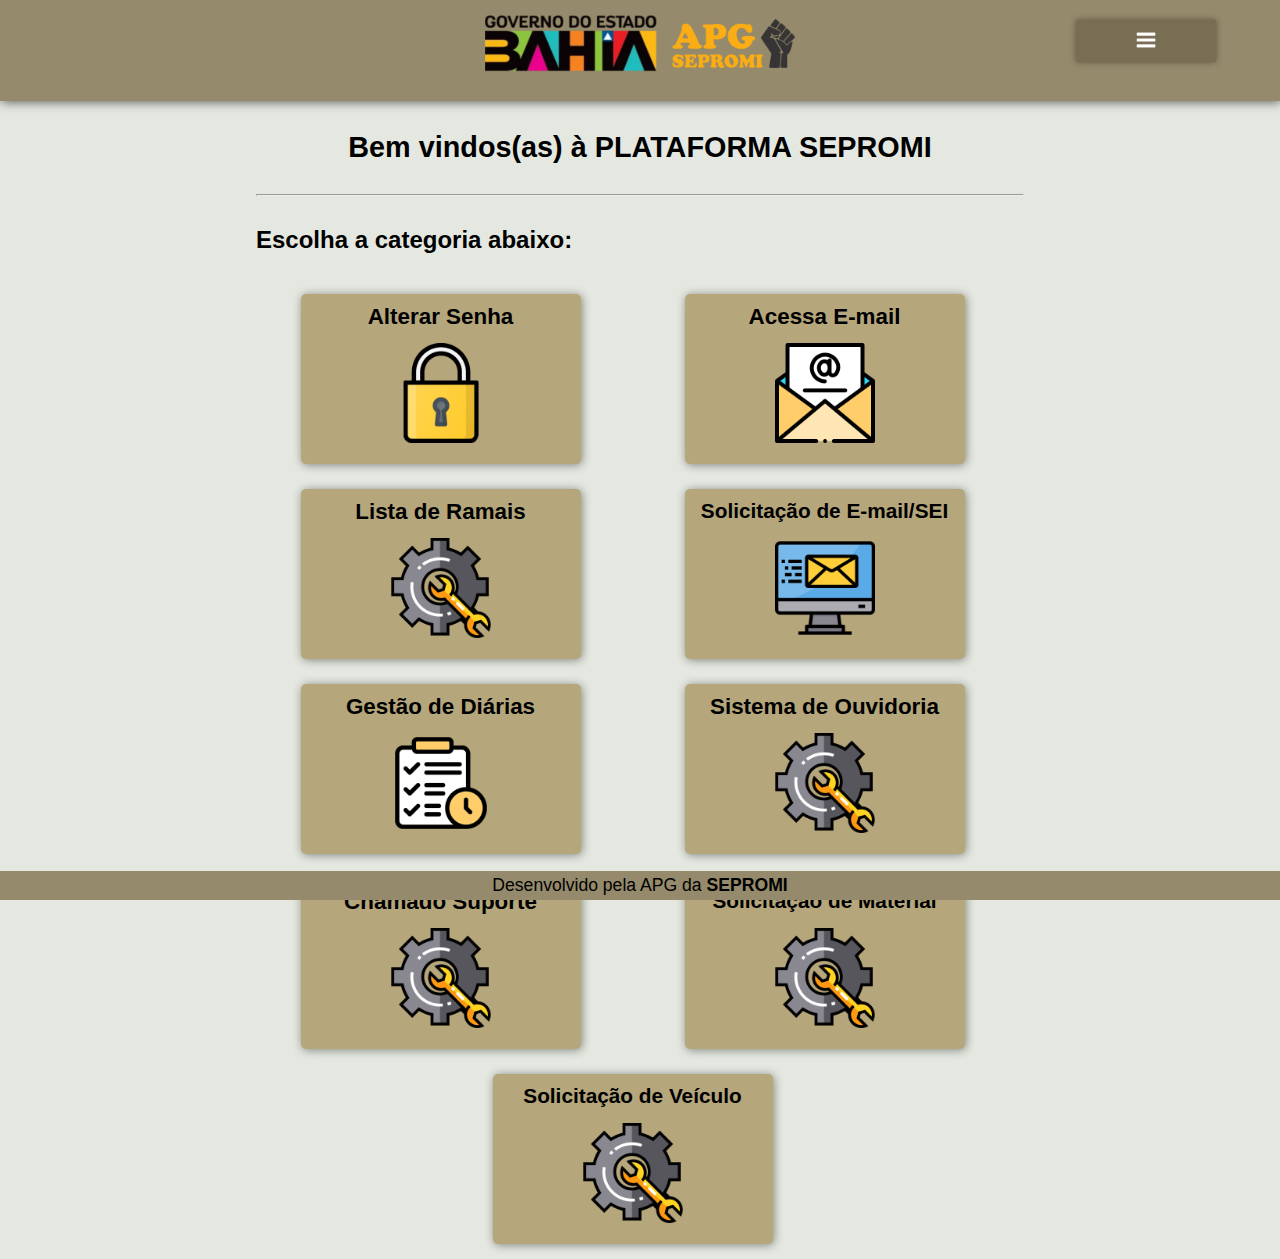
<file: SEPROMI/index.html>
<!DOCTYPE html>
<html lang="pt-br">
<head>
    <meta charset="UTF-8">
    <meta http-equiv="X-UA-Compatible" content="IE=edge">
    <meta name="viewport" content="width=device-width, initial-scale=1.0">
    <link rel="shortcut icon" href="img/brasao-da-bahia-5.ico" type="image/x-icon">
    <link rel="stylesheet" href="css/tela-principal.css">
    <link rel="stylesheet" href="css/mobile.css">
    <link rel="stylesheet" href="css/caixas.css">
    <script src="https://ajax.googleapis.com/ajax/libs/jquery/1.10.2/jquery.min.js"></script>
    <script src="js/script.js"></script>
    <title>Plataforma Sepromi</title>
</head>
<body>
    <header>
        <nav>
            <div id="img-estado">
                <a href="http://www.sepromi.ba.gov.br" target="_blank">
                    <img src="img/marca gov sepromi.png" width="310px" alt="logo Estado/SEPROMI">
                </a>
            </div>
            <div class="menu-container">
                    <ul id="ul-principal">
                        <li class="li-p">

                            <a class="botao" href="javascript://">
                                <img id="menu-img" src="img/cardapio.png" width="20px" alt="icone do menu">
                            </a>

                            <ul class="ul-sub">
                                <li><a class="link-sub-menu" href="https://seibahia.ba.gov.br/sip/login.php?sigla_orgao_sistema=GOVBA&sigla_sistema=SEI" target="_blank">SEI</a></li>
                                <li><a class="link-sub-menu" href="https://portaldefacilidades.ba.gov.br/#/" target="_blank">Prodeb</a></li>
                                <li><a class="link-sub-menu" href="https://rhbahia.ba.gov.br/login" target="_blank">Portal RH</a></li>
                                <li><a class="link-sub-menu" href="https://dool.egba.ba.gov.br" target="_blank">Diario Oficial</a></li>
                                <li><a class="link-sub-menu" href="https://www.comprasnet.ba.gov.br" target="_blank">ComprasNet</a></li>
                            </ul>

                        </li>
                    </ul>
            </div>
        </nav>
    </header>
    <main>
        <h1>Bem vindos(as) à PLATAFORMA SEPROMI</h1>
        <hr>
        <h2>Escolha a categoria abaixo:</h2>
        
        <div class="box-container">

            <a class="link-shadow" href="https://portaldefacilidades.ba.gov.br/#/senha/redefinir" target="_blank">
                <div class="shadow">
                    <div class="caixas" id="caixa-1">
                        <p class="legenda">Alterar Senha</p>
                    </div>
                </div>
            </a>

            <a class="link-shadow" href="https://outlook.live.com/mail/0/" target="_blank">
                <div class="shadow">
                    <div class="caixas" id="caixa-2">
                        <p class="legenda">Acessa E-mail</p>
                    </div>
                </div>
            </a>

                <div class="shadow">
                    <div class="caixas" id="caixa-3">
                        <p class="legenda">Lista de Ramais</p>
                    </div>
                </div>

            <a class="link-shadow" href="https://forms.office.com/pages/responsepage.aspx?id=9DXYTEBUj0CTo5dfwXw4SiDa8p86_bxBqKEyIw9Sv7ZUNlJJTUdCNlRSWTgyNTA4U0xZRk5YUDVJWS4u" target="_blank">
                <div class="shadow">
                    <div class="caixas" id="caixa-4">
                        <p class="legenda-2">Solicitação de E-mail/SEI</p>
                    </div>
                </div>
            </a>

            <a href="http://10.83.246.10/gestor_sepromi/Home/Login.php#" target="_blank">
                <div class="shadow">
                        <div class="caixas" id="caixa-5">
                            <p class="legenda">Gestão de Diárias</p>
                        </div>
                </div>
            </a>
            
            <div class="shadow">
                    <div class="caixas" id="caixa-6">
                        <p class="legenda">Sistema de Ouvidoria</p>
                    </div>
            </div>
            
            <div class="shadow">
                <div class="caixas" id="caixa-7">
                    <p class="legenda">Chamado Suporte</p>
                </div>
            </div>
            
            <div class="shadow">
                <div class="caixas" id="caixa-8">
                    <p class="legenda-2">Solicitação de Material</p>
                </div>
            </div>
            
            <div class="shadow">
                <div class="caixas" id="caixa-9">
                    <p class="legenda-2">Solicitação de Veículo</p>
                </div>
            </div>
        </div>
    </main>

    <footer><p>Desenvolvido pela APG da <a href="http://www.sepromi.ba.gov.br" target="_blank">SEPROMI</a></p></footer>
</body>
</html>
</file>
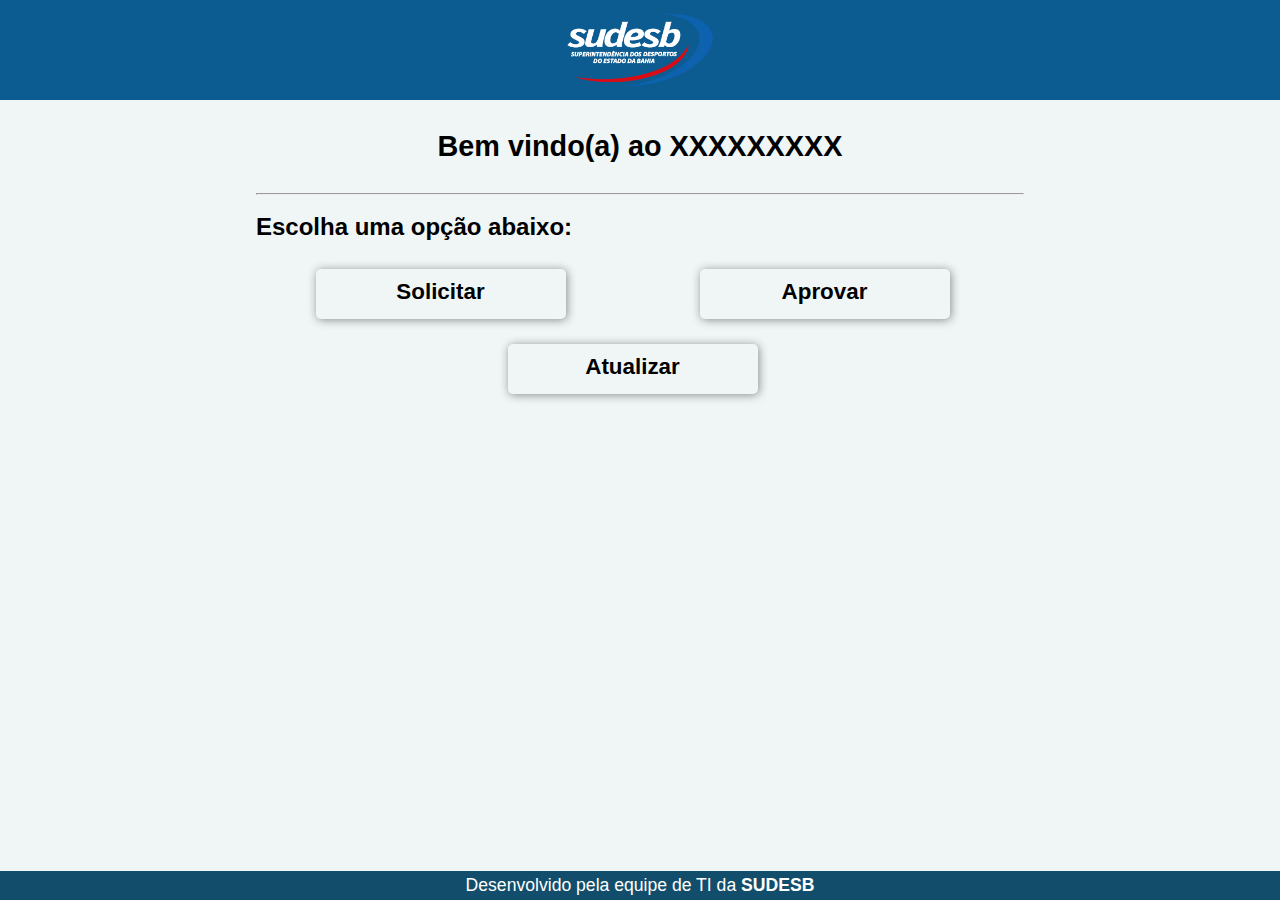
<file: SUDESB/index.html>
<!DOCTYPE html>
<html lang="pt-br">
<head>
    <meta charset="UTF-8">
    <meta http-equiv="X-UA-Compatible" content="IE=edge">
    <meta name="viewport" content="width=device-width, initial-scale=1.0">
    <title>Almoxarifado</title>
    <link rel="stylesheet" href="css/caixas.css">
    <link rel="stylesheet" href="css/style.css">
    <link rel="shortcut icon" href="img/brasao-da-bahia-5.ico" type="image/x-icon">
</head>

<body>

    <header>
        <div id="logo-sudesb">
            <a href="http://www.sudesb.ba.gov.br" target="_blank">
                <img src="img/SUDESB-BRANCO.png" width="150px" alt="logo sudesb">
            </a>
        </div>
    </header>

    <main>
        <h1>Bem vindo(a) ao XXXXXXXXX</h1>
        <hr>
        <br>
        <h2>Escolha uma opção abaixo:</h2>
        <br>

        <div class="container">

            <div class="shadow">
                <div class="caixas" id="caixa-1">
                    <p class="legenda">Solicitar</p>
                </div>
            </div>

            <div class="shadow">
                <div class="caixas" id="caixa-2">
                    <p class="legenda">Aprovar</p>
                </div>
            </div>

            <div class="shadow">
                <div class="caixas" id="caixa-3">
                    <p class="legenda">Atualizar</p>
                </div>
            </div>

        </div>

    </main>

    <footer><p>Desenvolvido pela equipe de TI da <a target="_blank" href="http://www.sudesb.ba.gov.br">SUDESB</a></p></footer>
</body>
</html>
</file>
<file: SEPROMI/css/tela-principal.css>
@charset "UTF-8";

:root {
    --nav:        #958a6b;
    --body:       #e5e8e0;
    --caixas:     #b5a67c;
    --footer:     #958a6b;
    --menu:       #786e53;
    --sub-menu:   #8f8465;
    --menu-hover: #786e5391;
    --font-white: #f2f2f2;
    --font-black: #000000;
}

* {
    margin: 0;
    padding: 0;
}

body {
    font-family: Arial, Helvetica, sans-serif;
    background-color: var(--body);
}

/* HEADER */

div#img-estado {
    display: flex;
    justify-content: center;

    padding: 5px 0px 0px 0px;

    position: relative;
    top: 10%;
}

nav {
    box-shadow: 1px 1px 10px rgba(0, 0, 0, 0.608);
    background-color: var(--nav);
    height: 101px;
}

ul {
    list-style: none;
}

#ul-principal {
    width: 90%;
    margin: auto;
}

img#menu-img {
    margin: 10px 0px 0px 0px;
    padding: 0px 40px;
}

.botao {
    text-align: center;
    text-decoration: none;

    box-shadow: 0px 0px 6px rgba(0, 0, 0, 0.402);

    background-color: var(--menu);
    color: var(--font-white);

    display: block;
    padding: 0px 20px;
}

.botao:hover {
    background-color: var(--menu-hover);
}

.link-sub-menu  {
    text-align: center;
    text-decoration: none;

    color: var(--font-white);

    display: block;
    padding: 0px 20px;
}

.link-sub-menu:hover {
    background-color: var(--menu-hover);
}

.li-p {
    line-height: 35px;
    float: right;
}

ul > li > ul > li {
    background-color: var(--sub-menu);
}

.ul-sub {
    margin: 1px 0px 0px 0px;
    box-shadow: 0px 1px 6px rgba(0, 0, 0, 0.402);
    display: none;
}

.menu-container {
    position: relative;
    bottom: 45%;
}

/* HEADER */


/* MAIN */

a {
    text-decoration: none;
}

h1 {
    text-align: center;
    font-size: 1.8em;
    margin: 30px 0px 30px 0px;
}

h2 {
    text-align: justify;
    font-size: 1.5em;

    margin: 30px 0px 30px 0px;
}

main {
    margin: auto;
    width: 60vw;
}

footer {
    background-color: var(--footer);
    color: var(--font-black);

    font-size: 1.1em;
    text-align: center;

    position: fixed;
    bottom: 0;

    width: 100vw;
    height: 25px;

    padding-top: 4px;
}

footer > p > a {
    text-decoration: none;
    font-weight: bold;

    color: var(--font-black);
}

footer > p > a:hover {
    text-decoration: underline;
}

/* MAIN */

::-webkit-scrollbar {
    width: 0px;
    height: 0px;
  }
</file>
<file: SEPROMI/css/mobile.css>
@charset "UTF-8";

@media screen and (min-width: 100px) and (max-width:668px) {

    header > nav > div > a > img {
        width: 58%;
        position: relative;
        top: 15%;
        left: 5%;
    }

    .menu-container {
        position: relative;
        top: 0%;
        left: 5%;
    }

    h1 {
        font-size: 1.4em;
    }

    h2 {
        font-size: 1.4em;
        text-align: center;
    }

    .box-container {
        margin-bottom: 50px;
    }

    ::-webkit-scrollbar {
        width: 0px;
        height: 0px;
      }
}
</file>
<file: SEPROMI/css/caixas.css>
@charset "UTF-8";

.box-container {
    display: flex;
    justify-content: space-around;
    flex-wrap: wrap;
}

.caixas {
    width: 280px;
    height: 170px;
    margin: 10px 15px 15px 0px;
  
    border-radius: 5px;
    box-shadow: 1px 1px 10px rgba(0, 0, 0, 0.438);
  
    background-color: var(--caixas);
    background-repeat: no-repeat;
    background-position: 50% 70%;
    background-size: 100px;
    }

#caixa-1 {
    background-image: url(../img/senha.png);
    }

#caixa-2 {
        background-image: url(../img/email.png);
        }

#caixa-3 {
    background-image: url(../img/manutencao.png);
    }

#caixa-4 {
    background-image: url(../img/SEI.png);
    }

#caixa-5 {
    background-image: url(../img/diaria.png);
    }

#caixa-6 {
    background-image: url(../img/manutencao.png);
    }

#caixa-7{
    background-image: url(../img/manutencao.png);
}

#caixa-8{
    background-image: url(../img/manutencao.png);
}

#caixa-9{
    background-image: url(../img/manutencao.png);
}

.shadow:hover {
    transition: transform 0.5s;
    transform: translate(-4px, -4px);
    }
  
.legenda {
    color: var(--font-black);
    
    text-align: center;
    font-weight: bold;
    font-size: 1.4em;
  
    padding: 10px 0px 0px 0px;
    }

.legenda-2 {
    text-align: center;
    color: black;
    font-weight: bold;
    font-size: 1.3em;
  
    padding: 10px 0px 0px 0px;
    }
</file>
<file: SUDESB/css/caixas.css>
@charset "UTF-8";

.container {
    display: flex;
    justify-content: space-around;
    flex-wrap: wrap;
}

.caixas {
    width: 250px;
    height: 50px;
    margin: 10px 15px 15px 0px;
  
    border-radius: 5px;
    box-shadow: 1px 1px 10px rgba(0, 0, 0, 0.438);
  
    background-color: var(--caixas);
    background-repeat: no-repeat;
    background-position: 50% 70%;
    background-size: 100px;
    }
 
.legenda {
    color: var(--font-black);
    
    text-align: center;
    font-weight: bold;
    font-size: 1.4em;
  
    padding: 10px 0px 0px 0px;
    }

.shadow:hover {
    transition: transform 0.5s;
    transform: translate(-4px, -4px);
    }
</file>
<file: SUDESB/css/style.css>
@charset "UTF-8";

:root {
    --HEADER: #0c5b91;
    --NAV: #1e85b88c;
    --NAV-HOVER: #124e6b;
    --BODY: #f0f6f6;
    --MAIN: #e5ebeb; 
    --FONT-COLOR: #ffffff;
    --FOOTER-COLOR: #124e6b;
    --FONT-BASE: Arial, Helvetica, sans-serif;
}

*{
    margin: 0;
    padding: 0;
}

body{
    font-family: var(--FONT-BASE);
    background-color: var(--BODY);
}

/* HEADER */

div#logo-sudesb{
    display: flex;
    justify-content: center;

    position: relative;

    padding: 0px 0px 0px 0px;
    bottom: 25%;
}

header{
    background-color: var(--HEADER);

    height: 100px;
    width: 100vw;
}

/* HEADER */

/* MAIN */

a{
    text-decoration: none;
}

main{

    margin: auto;
    width: 60vw;
}

h1{
    text-align: center;
    font-size: 1.8em;
    margin: 30px 0px 30px 0px;
}

h2{
    text-align: justify;
    font-size: 1.5em;
}

/* MAIN */

footer {
    
    background-color: var(--FOOTER-COLOR);
    color: #ffffff;
    font-size: 1.1em;
    text-align:center;

    position:fixed;
    bottom: 0;

    width:100vw;
    height: 25px;

    padding-top: 4px;
}

footer > p > a {
    text-decoration: none;
    font-weight: bold;

    color: var(--font-black);
}

footer > p > a:hover {
    text-decoration: underline;
}


::-webkit-scrollbar {
    width: 0px;
    height: 0px;
  }
</file>
